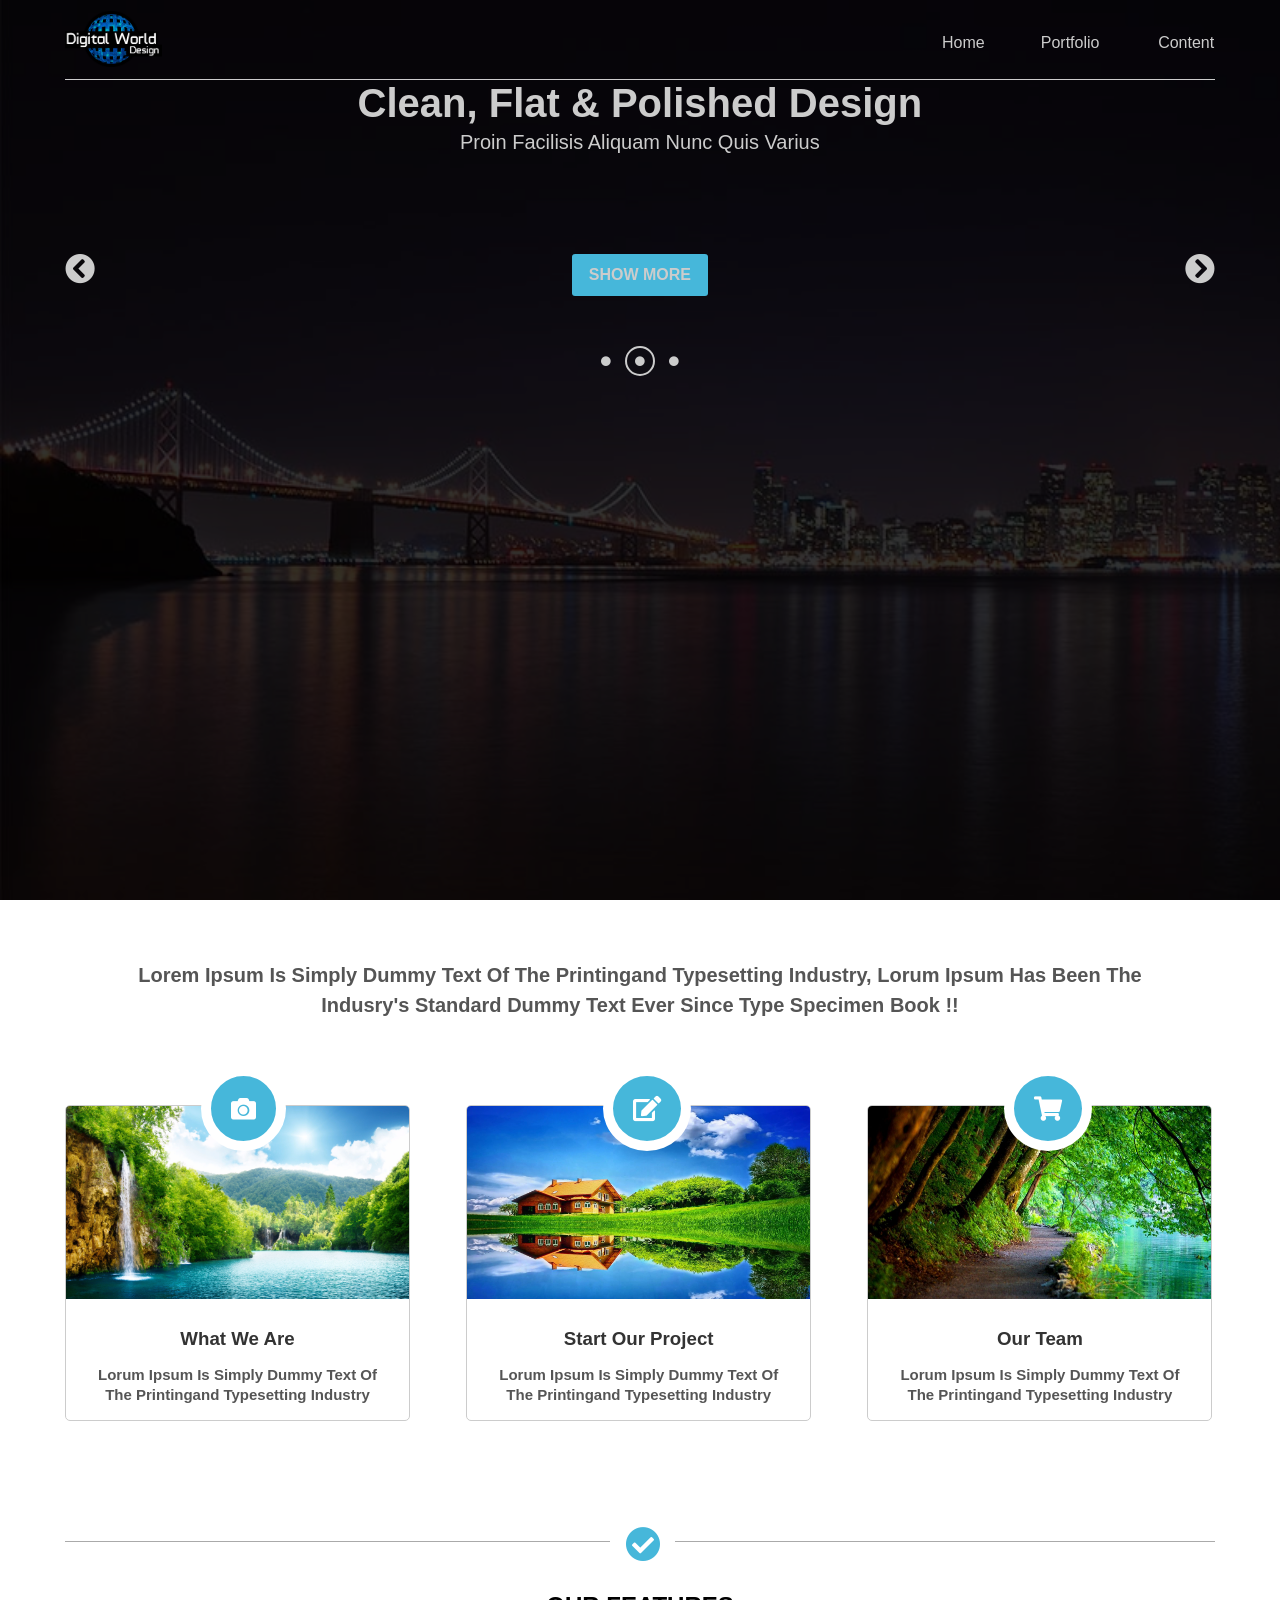
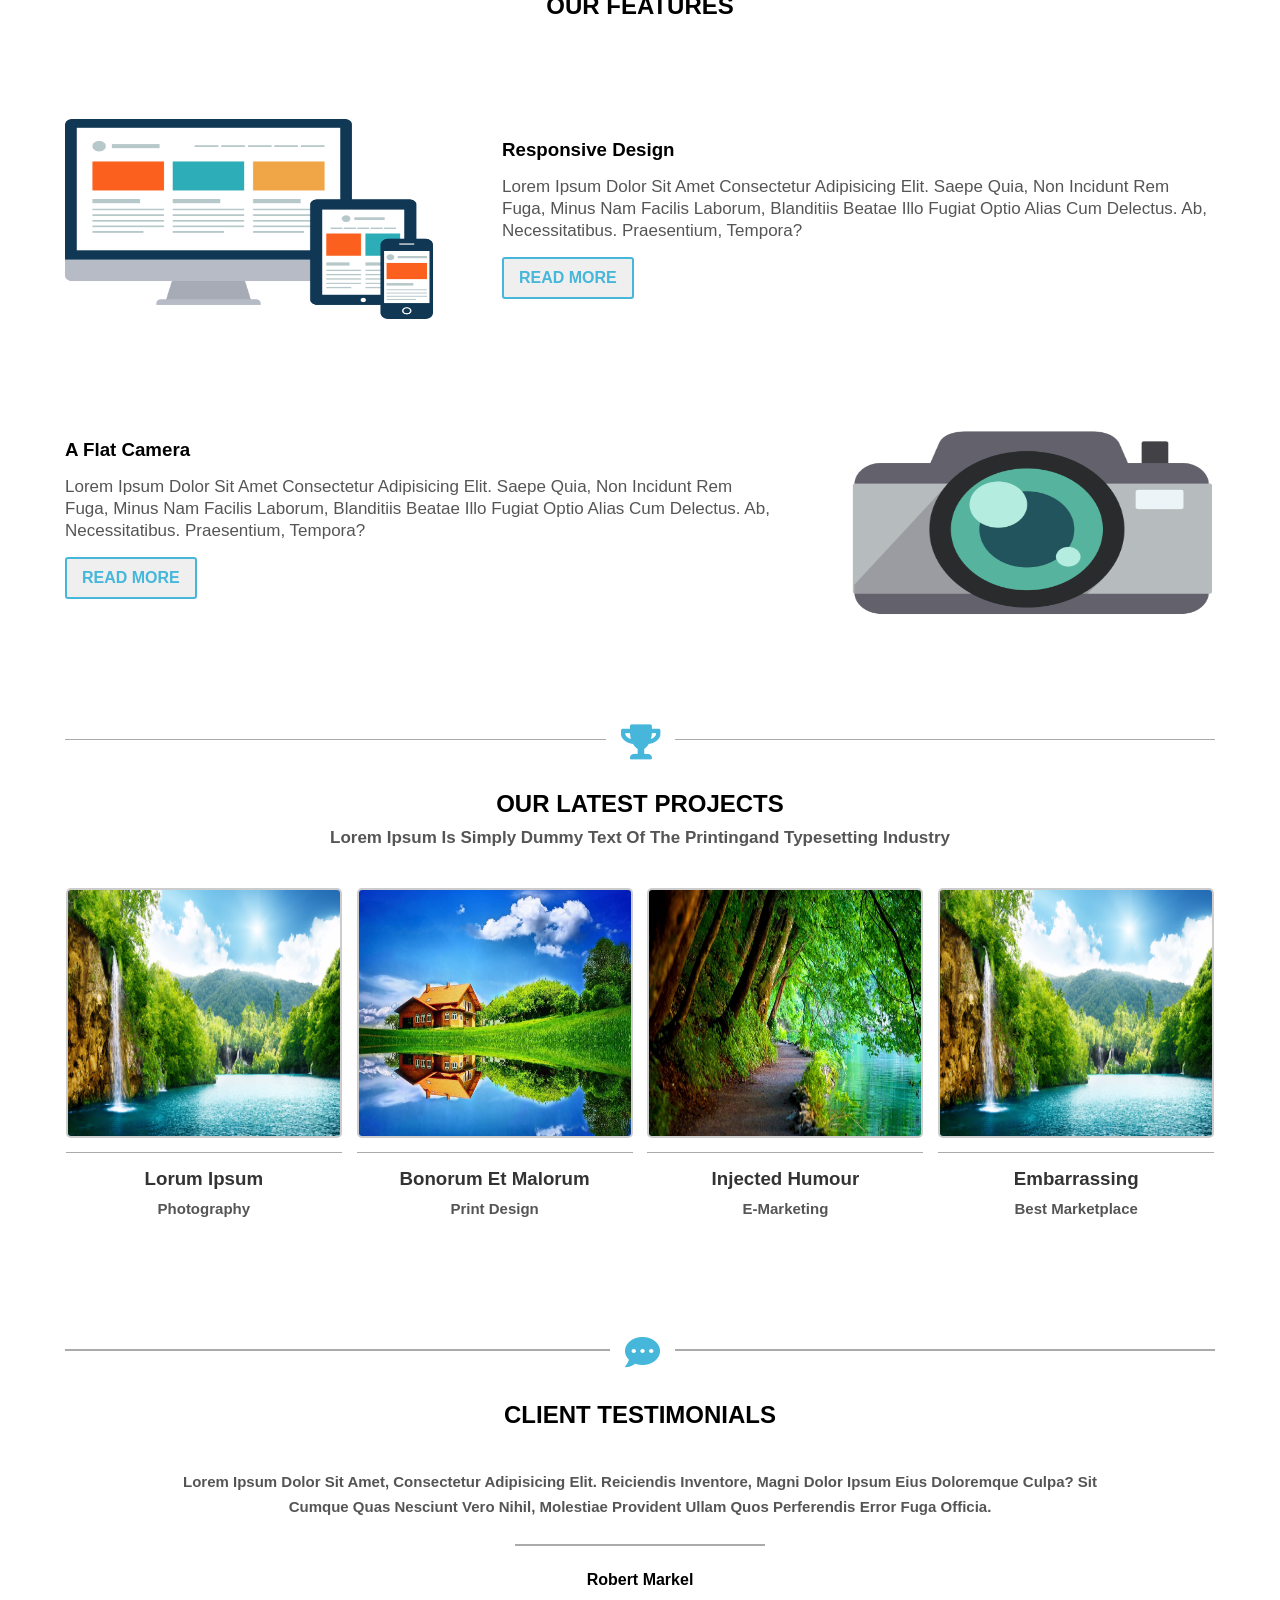
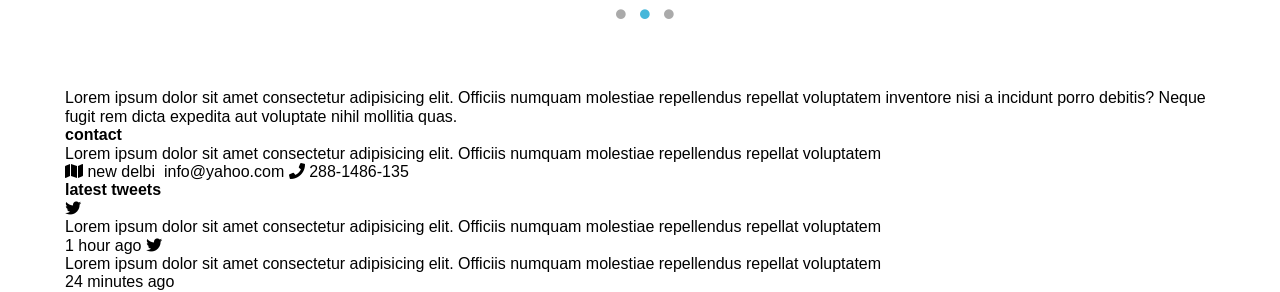
<file: index.html>
<!DOCTYPE html>
<html>
    <head>
        <meta charset="UTF-8">
        <meta name="viewport" content="width=device-width, initial-scale=1.0">
        <title>Web World</title>
        <link rel="shortcut icon" type="image/x-icon" href="photos/" />
        <link rel="stylesheet" href="css/font-awesome/css/all.min.css">
        <link rel="stylesheet" href="css/normalize.css">
        <link rel="stylesheet" href="css/third.css">
    </head>
    <body>
<!--==================== <> ====================-->
<!--==================== Header ====================-->
        <div class="header">
            <div class="overlay">
                <div class="contain">
<!--==================== Nav bar ====================-->
                    <div class="navbar">
                        <div class="logo">
                            <img src="photos/logo-1.png" alt="">
                        </div>
                        <div class="pages">
                            <ul>
                                <li>home</li>
                                <li>portfolio</li>
                                <li>content</li>
                            </ul>
                        </div>
                    </div>
<!--==================== Slider ====================-->
                    <div class="slider">
                        <i class="fas fa-chevron-circle-left"></i>
                        <div class="slider_content">
                            <h1>clean, flat & polished design</h1>
                            <p>proin facilisis aliquam nunc quis varius</p>
                            <button>show more</button>
                        </div>
                        <i class="fas fa-chevron-circle-right"></i>
                        <div class="slider_points">
                            <i class="fas fa-circle"></i>
                            <i class="fas fa-circle selected"></i>
                            <i class="fas fa-circle"></i>
                        </div>
                    </div>
                </div>
            </div>
        </div>

<!--==================== Introduction Section ====================-->
        <div class="contain">
            <div class="intro-sec">
                <p>Lorem ipsum is simply dummy text of the printingand typesetting industry, lorum ipsum has been the indusry's standard dummy text ever since type specimen book !!</p>
                <div class="intro-icons">
                    <div class="icon">
                        <i class="fas fa-camera"></i>
                        <img src="photos/icon-1.jpg" alt="">
                        <h3>what we are</h3>
                        <p>lorum ipsum is simply dummy text of the printingand typesetting industry</p>
                    </div>
                    <div class="icon">
                        <i class="fas fa-edit"></i>
                        <img src="photos/icon-2.jpg" alt="">
                        <h3>start our project</h3>
                        <p>lorum ipsum is simply dummy text of the printingand typesetting industry</p>
                    </div>
                    <div class="icon">
                        <i class="fas fa-shopping-cart"></i>
                        <img src="photos/icon-3.jpg" alt="">
                        <h3>our team</h3>
                        <p>lorum ipsum is simply dummy text of the printingand typesetting industry</p>
                    </div>
                </div>
            </div>
        </div>

<!--==================== Features ====================-->
        <div class="contain">
            <div class="features">
                <i class="fas fa-check-circle"></i>
                <h2>our <b>features</b></h2>
                <div class="feat one">
                    <div class="feat-img">
                        <img src="photos/feat-1.png" alt="">
                    </div>
                    <div class="feat-cont">
                        <h3>responsive design</h3>
                        <p>Lorem ipsum dolor sit amet consectetur adipisicing elit. Saepe quia, non incidunt rem fuga, minus nam facilis laborum, blanditiis beatae illo fugiat optio alias cum delectus. Ab, necessitatibus. Praesentium, tempora?</p>
                        <button>read more</button>
                    </div>
                </div>             
                <div class="feat two">
                    <div class="feat-img">
                        <img src="photos/feat-2.png" alt="">
                    </div>
                    <div class="feat-cont">
                        <h3>a flat camera</h3>
                        <p>Lorem ipsum dolor sit amet consectetur adipisicing elit. Saepe quia, non incidunt rem fuga, minus nam facilis laborum, blanditiis beatae illo fugiat optio alias cum delectus. Ab, necessitatibus. Praesentium, tempora?</p>
                        <button>read more</button>
                    </div>         
                </div>
            </div>
        </div>

<!--==================== Latest Projects ====================-->
        <div class="contain">
            <div class="lat-projs">
                <i class="fas fa-trophy"></i>
                <h2>our latest <b>projects</b></h2>
                <p>Lorem ipsum is simply dummy text of the printingand typesetting industry</p>
                <div class="projs">
                    <div class="project">
                        <img src="photos/icon-1.jpg" alt="">
                        <h3>lorum ipsum</h3>
                        <p>photography</p>
                    </div>
                    <div class="project">
                        <img src="photos/icon-2.jpg" alt="">
                        <h3>bonorum et malorum</h3>
                        <p>print design</p>
                    </div>
                    <div class="project">
                        <img src="photos/icon-3.jpg" alt="">
                        <h3>injected humour</h3>
                        <p>e-marketing</p>
                    </div>
                    <div class="project">
                        <img src="photos/icon-1.jpg" alt="">
                        <h3>embarrassing</h3>
                        <p>best marketplace</p>
                    </div>
                </div>
            </div>
        </div>

<!--==================== Client Testimonials ====================-->
        <div class="contain">
            <div class="testims">
                <i class="fas fa-comment-dots"></i>
                <h2>client <b>testimonials</b></h2>
                <div class="testim-cont">
                    <p>Lorem ipsum dolor sit amet, consectetur adipisicing elit. Reiciendis inventore, magni dolor ipsum eius doloremque culpa? Sit cumque quas nesciunt vero nihil, molestiae provident ullam quos perferendis error fuga officia.</p>
                    <h4>robert markel</h4>
                </div>
                <div class="testim-dots">
                    <ul>
                        <li><i class="fas fa-circle "></i></li>
                        <li><i class="fas fa-circle selected"></i></li>
                        <li><i class="fas fa-circle "></i></li>
                    </ul>
                </div>
            </div>
        </div>
<!--==================== Client Testimonials ====================-->
        <div class="footer">
            <div class="contain">
                <div class="foot1">
                    <!-- <img src="photos/logo-1.png" alt=""> -->
                    <p>Lorem ipsum dolor sit amet consectetur adipisicing elit. Officiis numquam molestiae repellendus repellat voluptatem inventore nisi a incidunt porro debitis? Neque fugit rem dicta expedita aut voluptate nihil mollitia quas.</p>
                </div>
                <div class="foot2">
                    <h4>contact</h4>
                    <p>Lorem ipsum dolor sit amet consectetur adipisicing elit. Officiis numquam molestiae repellendus repellat voluptatem</p>
                    <i class="fas fa-map"></i> new delbi
                    <i class="fas fa-mail"></i> info@yahoo.com
                    <i class="fas fa-phone"></i> 288-1486-135
                </div>
                <div class="foot3">
                    <h4>latest tweets</h4>
                    <i class="fab fa-twitter"></i>
                    <p>Lorem ipsum dolor sit amet consectetur adipisicing elit. Officiis numquam molestiae repellendus repellat voluptatem</p>
                    <span>1 hour ago</span>
                    <i class="fab fa-twitter"></i>
                    <p>Lorem ipsum dolor sit amet consectetur adipisicing elit. Officiis numquam molestiae repellendus repellat voluptatem</p>
                    <span>24 minutes ago</span>
                </div>
                <div class="foot4"></div>
            </div>
        </div>


<!--=============== Scroll To Top Button ===============-->
        <!-- <div class="scroll-top">
            <span>Top</span>
            <i class="fas fa-arrow-up"></i>
        </div> -->
<!--==================== </> ====================-->
        <script src="js/JQuery (v3.2.1).js"></script>
        <script src="js/jquery.nicescroll.min.js"></script>
        <script src="js/third.js"></script>
    </body>
</html>
</file>
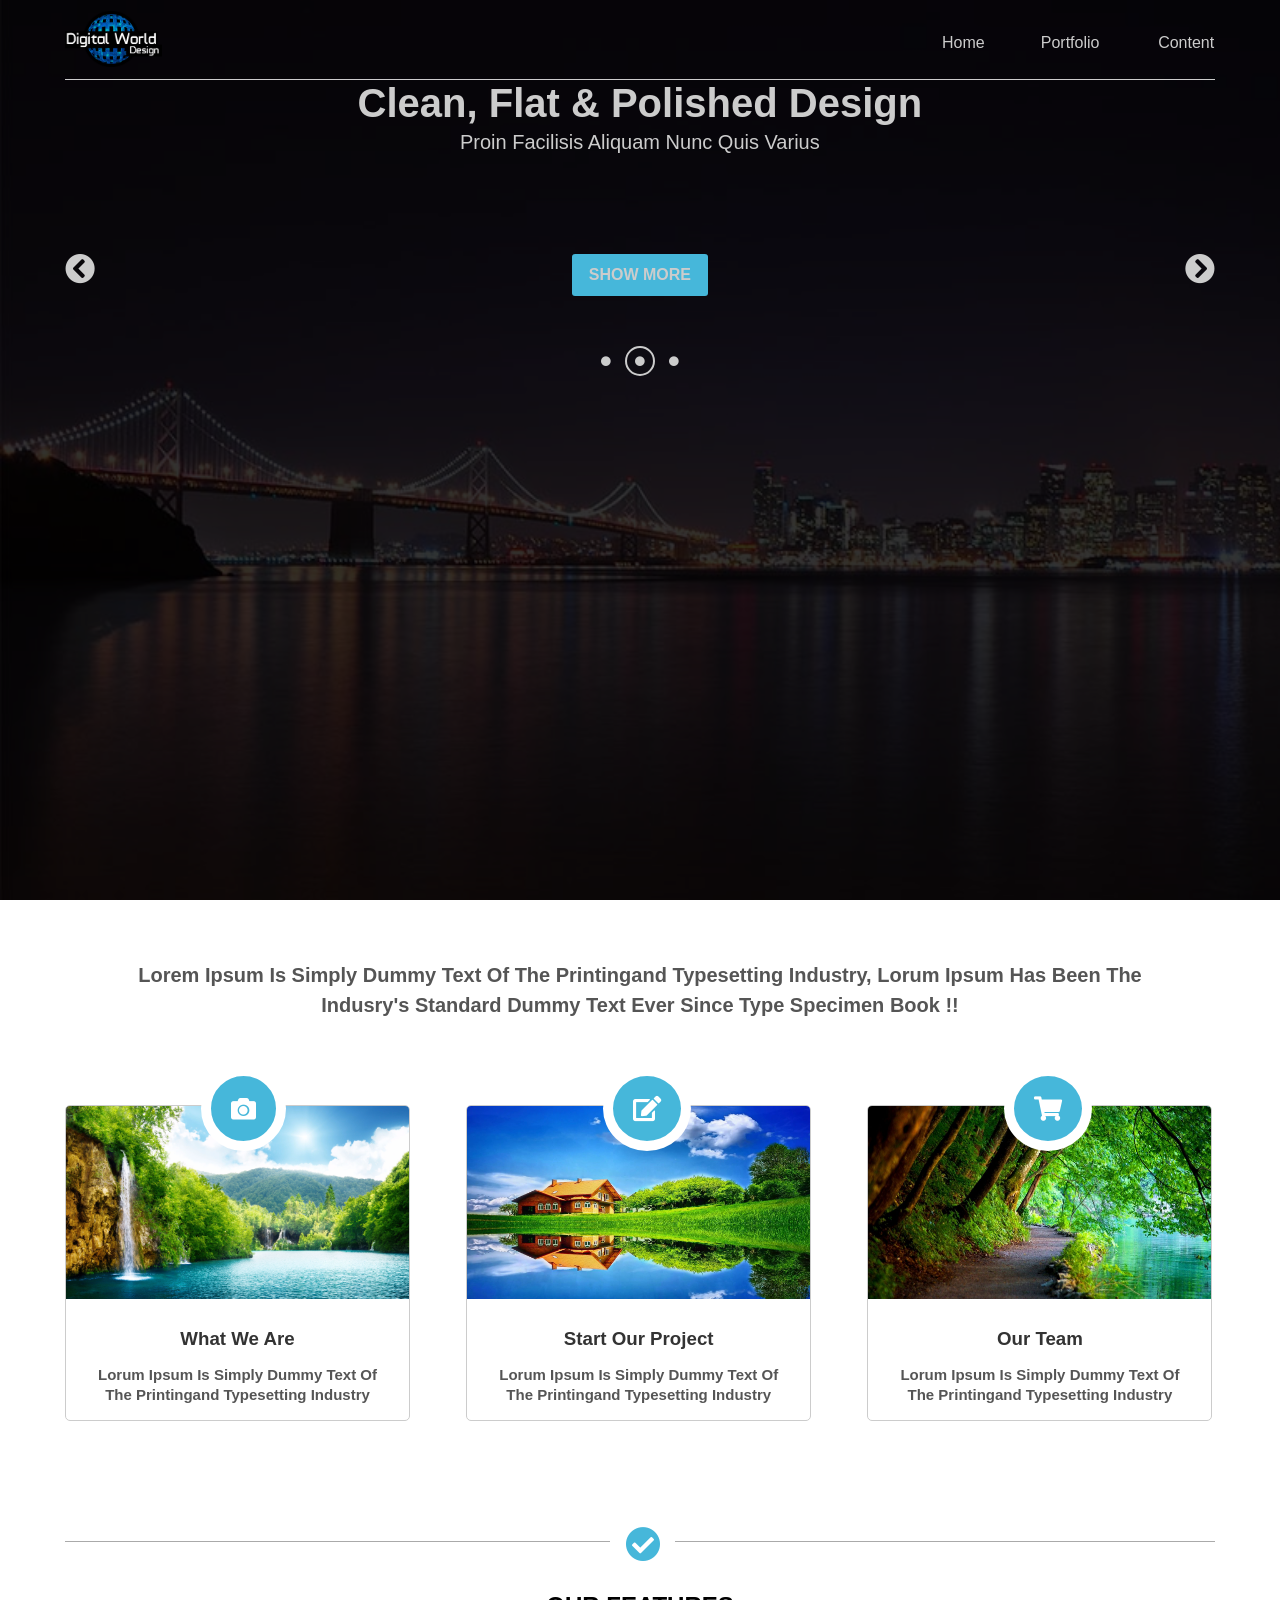
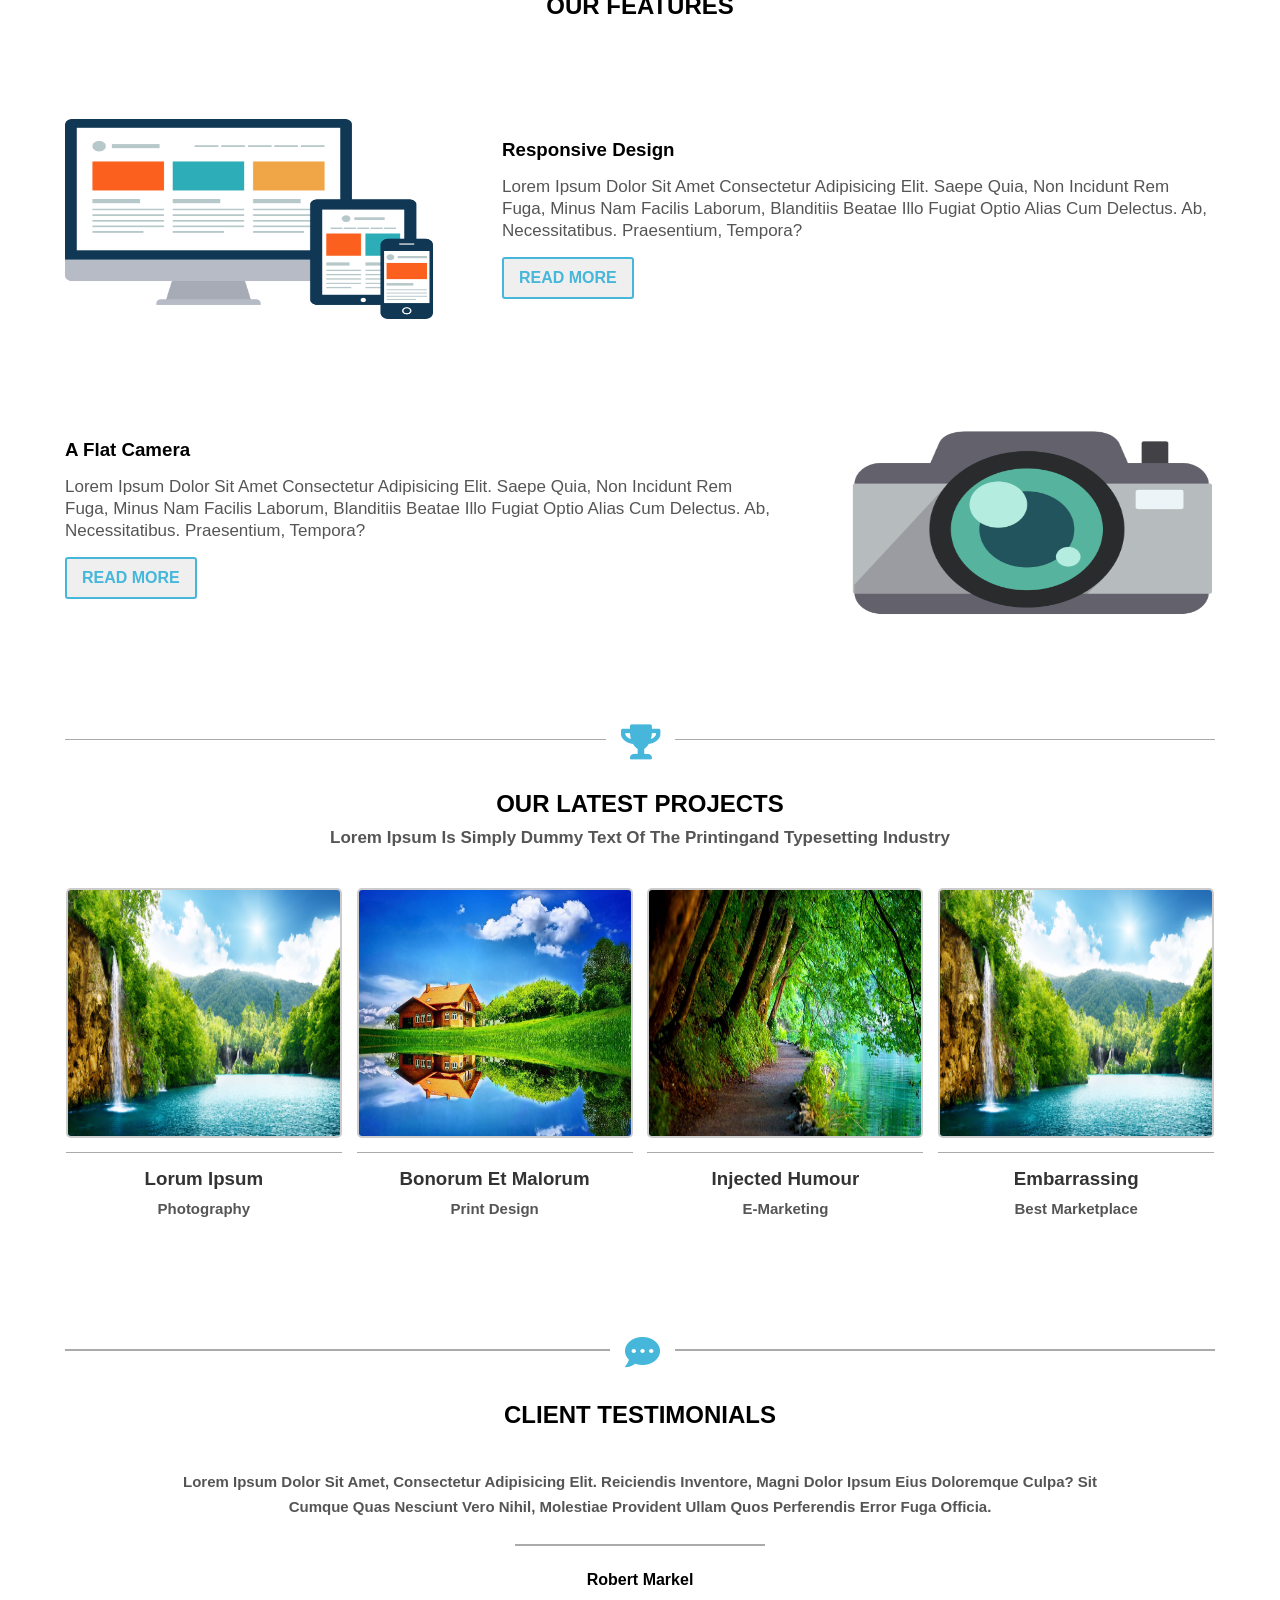
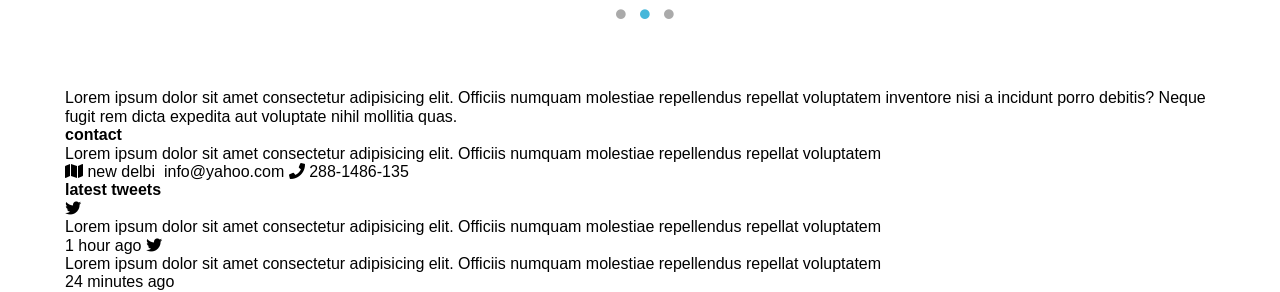
<file: third.html>
<!DOCTYPE html>
<html>
    <head>
        <meta charset="UTF-8">
        <meta name="viewport" content="width=device-width, initial-scale=1.0">
        <title>Web World</title>
        <link rel="shortcut icon" type="image/x-icon" href="photos/" />
        <link rel="stylesheet" href="css/font-awesome/css/all.min.css">
        <link rel="stylesheet" href="css/normalize.css">
        <link rel="stylesheet" href="css/third.css">
    </head>
    <body>
<!--==================== <> ====================-->
<!--==================== Header ====================-->
        <div class="header">
            <div class="overlay">
                <div class="contain">
<!--==================== Nav bar ====================-->
                    <div class="navbar">
                        <div class="logo">
                            <img src="photos/logo-1.png" alt="">
                        </div>
                        <div class="pages">
                            <ul>
                                <li>home</li>
                                <li>portfolio</li>
                                <li>content</li>
                            </ul>
                        </div>
                    </div>
<!--==================== Slider ====================-->
                    <div class="slider">
                        <i class="fas fa-chevron-circle-left"></i>
                        <div class="slider_content">
                            <h1>clean, flat & polished design</h1>
                            <p>proin facilisis aliquam nunc quis varius</p>
                            <button>show more</button>
                        </div>
                        <i class="fas fa-chevron-circle-right"></i>
                        <div class="slider_points">
                            <i class="fas fa-circle"></i>
                            <i class="fas fa-circle selected"></i>
                            <i class="fas fa-circle"></i>
                        </div>
                    </div>
                </div>
            </div>
        </div>

<!--==================== Introduction Section ====================-->
        <div class="contain">
            <div class="intro-sec">
                <p>Lorem ipsum is simply dummy text of the printingand typesetting industry, lorum ipsum has been the indusry's standard dummy text ever since type specimen book !!</p>
                <div class="intro-icons">
                    <div class="icon">
                        <i class="fas fa-camera"></i>
                        <img src="photos/icon-1.jpg" alt="">
                        <h3>what we are</h3>
                        <p>lorum ipsum is simply dummy text of the printingand typesetting industry</p>
                    </div>
                    <div class="icon">
                        <i class="fas fa-edit"></i>
                        <img src="photos/icon-2.jpg" alt="">
                        <h3>start our project</h3>
                        <p>lorum ipsum is simply dummy text of the printingand typesetting industry</p>
                    </div>
                    <div class="icon">
                        <i class="fas fa-shopping-cart"></i>
                        <img src="photos/icon-3.jpg" alt="">
                        <h3>our team</h3>
                        <p>lorum ipsum is simply dummy text of the printingand typesetting industry</p>
                    </div>
                </div>
            </div>
        </div>

<!--==================== Features ====================-->
        <div class="contain">
            <div class="features">
                <i class="fas fa-check-circle"></i>
                <h2>our <b>features</b></h2>
                <div class="feat one">
                    <div class="feat-img">
                        <img src="photos/feat-1.png" alt="">
                    </div>
                    <div class="feat-cont">
                        <h3>responsive design</h3>
                        <p>Lorem ipsum dolor sit amet consectetur adipisicing elit. Saepe quia, non incidunt rem fuga, minus nam facilis laborum, blanditiis beatae illo fugiat optio alias cum delectus. Ab, necessitatibus. Praesentium, tempora?</p>
                        <button>read more</button>
                    </div>
                </div>             
                <div class="feat two">
                    <div class="feat-img">
                        <img src="photos/feat-2.png" alt="">
                    </div>
                    <div class="feat-cont">
                        <h3>a flat camera</h3>
                        <p>Lorem ipsum dolor sit amet consectetur adipisicing elit. Saepe quia, non incidunt rem fuga, minus nam facilis laborum, blanditiis beatae illo fugiat optio alias cum delectus. Ab, necessitatibus. Praesentium, tempora?</p>
                        <button>read more</button>
                    </div>         
                </div>
            </div>
        </div>

<!--==================== Latest Projects ====================-->
        <div class="contain">
            <div class="lat-projs">
                <i class="fas fa-trophy"></i>
                <h2>our latest <b>projects</b></h2>
                <p>Lorem ipsum is simply dummy text of the printingand typesetting industry</p>
                <div class="projs">
                    <div class="project">
                        <img src="photos/icon-1.jpg" alt="">
                        <h3>lorum ipsum</h3>
                        <p>photography</p>
                    </div>
                    <div class="project">
                        <img src="photos/icon-2.jpg" alt="">
                        <h3>bonorum et malorum</h3>
                        <p>print design</p>
                    </div>
                    <div class="project">
                        <img src="photos/icon-3.jpg" alt="">
                        <h3>injected humour</h3>
                        <p>e-marketing</p>
                    </div>
                    <div class="project">
                        <img src="photos/icon-1.jpg" alt="">
                        <h3>embarrassing</h3>
                        <p>best marketplace</p>
                    </div>
                </div>
            </div>
        </div>

<!--==================== Client Testimonials ====================-->
        <div class="contain">
            <div class="testims">
                <i class="fas fa-comment-dots"></i>
                <h2>client <b>testimonials</b></h2>
                <div class="testim-cont">
                    <p>Lorem ipsum dolor sit amet, consectetur adipisicing elit. Reiciendis inventore, magni dolor ipsum eius doloremque culpa? Sit cumque quas nesciunt vero nihil, molestiae provident ullam quos perferendis error fuga officia.</p>
                    <h4>robert markel</h4>
                </div>
                <div class="testim-dots">
                    <ul>
                        <li><i class="fas fa-circle "></i></li>
                        <li><i class="fas fa-circle selected"></i></li>
                        <li><i class="fas fa-circle "></i></li>
                    </ul>
                </div>
            </div>
        </div>
<!--==================== Client Testimonials ====================-->
        <div class="footer">
            <div class="contain">
                <div class="foot1">
                    <!-- <img src="photos/logo-1.png" alt=""> -->
                    <p>Lorem ipsum dolor sit amet consectetur adipisicing elit. Officiis numquam molestiae repellendus repellat voluptatem inventore nisi a incidunt porro debitis? Neque fugit rem dicta expedita aut voluptate nihil mollitia quas.</p>
                </div>
                <div class="foot2">
                    <h4>contact</h4>
                    <p>Lorem ipsum dolor sit amet consectetur adipisicing elit. Officiis numquam molestiae repellendus repellat voluptatem</p>
                    <i class="fas fa-map"></i> new delbi
                    <i class="fas fa-mail"></i> info@yahoo.com
                    <i class="fas fa-phone"></i> 288-1486-135
                </div>
                <div class="foot3">
                    <h4>latest tweets</h4>
                    <i class="fab fa-twitter"></i>
                    <p>Lorem ipsum dolor sit amet consectetur adipisicing elit. Officiis numquam molestiae repellendus repellat voluptatem</p>
                    <span>1 hour ago</span>
                    <i class="fab fa-twitter"></i>
                    <p>Lorem ipsum dolor sit amet consectetur adipisicing elit. Officiis numquam molestiae repellendus repellat voluptatem</p>
                    <span>24 minutes ago</span>
                </div>
                <div class="foot4"></div>
            </div>
        </div>


<!--=============== Scroll To Top Button ===============-->
        <!-- <div class="scroll-top">
            <span>Top</span>
            <i class="fas fa-arrow-up"></i>
        </div> -->
<!--==================== </> ====================-->
        <script src="js/JQuery (v3.2.1).js"></script>
        <script src="js/jquery.nicescroll.min.js"></script>
        <script src="js/third.js"></script>
    </body>
</html>
</file>
<file: css/third.css>
/* ==================== Variables ==================== */
/* ==================== Header ==================== */
.header {
  background-image: url(../photos/background-1.jpg);
  background-size: cover;
  overflow: hidden;
  height: 625px;
  /* ==================== Nav bar ==================== */
  /* ==================== Slider ==================== */
}
.header .navbar {
  height: 80px;
  width: 100%;
  border-bottom: 1px solid #CCC;
  overflow: hidden;
}
.header .navbar .logo {
  height: 100%;
  width: 70%;
  display: inline-block;
  overflow: hidden;
}
.header .navbar .logo img {
  width: 12%;
  padding-top: 1.4%;
  cursor: pointer;
}
.header .navbar .pages {
  height: 100%;
  width: 29.6%;
  display: inline-block;
  overflow: hidden;
}
.header .navbar .pages ul {
  height: 100%;
  width: 100%;
  display: inline-block;
  overflow: hidden;
}
.header .navbar .pages ul li {
  height: 100%;
  display: inline-block;
  padding-top: 10%;
  text-align: right;
  font-weight: 400;
  text-transform: capitalize;
  width: 32.4%;
  color: #CCC;
  cursor: pointer;
}
.header .navbar .pages ul li:hover {
  color: #46b7da;
}
.header .slider {
  width: 100%;
  overflow: hidden;
  color: #CCC;
}
.header .slider .slider_content {
  width: 94%;
  display: inline-block;
  text-align: center;
}
.header .slider .slider_content h1 {
  text-transform: capitalize;
  margin: 0 0 5px 0;
  font-size: 40px;
}
.header .slider .slider_content p {
  text-transform: capitalize;
  font-size: 20px;
  margin: 0 0 100px 0;
}
.header .slider .slider_content button {
  background-color: #46b7da;
  padding: 10px 15px;
  border: 2px solid transparent;
  border-radius: 3px;
  color: #CCC;
  font-weight: bold;
  text-transform: uppercase;
  cursor: pointer;
}
.header .slider .slider_content button:hover {
  background-color: transparent;
  color: #46b7da;
  border: 2px solid #46b7da;
}
.header .slider i {
  display: inline-block;
  width: 2.6%;
  font-size: 30px;
  cursor: pointer;
}
.header .slider i:hover {
  color: #46b7da;
}
.header .slider .slider_points {
  margin-top: 50px;
  text-align: center;
}
.header .slider .slider_points i {
  width: 30px;
  font-size: 10px;
  cursor: pointer;
  padding: 8px;
  border: 2px solid transparent;
  border-radius: 50%;
}
.header .slider .slider_points i:hover {
  color: #46b7da;
}
.header .slider .slider_points .selected {
  border: 2px solid #CCC;
}

/* ==================== Introduction Section ==================== */
.intro-sec {
  margin: 60px 0px;
}
.intro-sec p {
  text-align: center;
  font-size: 20px;
  padding: 0px 50px;
  font-weight: bold;
  color: #555;
  text-transform: capitalize;
  line-height: 30px;
}
.intro-sec .intro-icons {
  margin-top: 85px;
}
.intro-sec .intro-icons .icon {
  display: inline-block;
  width: 30%;
  margin-right: 4.5%;
  text-align: center;
  position: relative;
  color: #333;
  border-radius: 5px;
  border: 1px solid #CCC;
}
.intro-sec .intro-icons .icon i {
  font-size: 25px;
  background-color: #46b7da;
  color: #FFF;
  padding: 20px;
  border-radius: 50%;
  border: 10px solid #FFF;
  position: absolute;
  left: 39.5%;
  top: -40px;
}
.intro-sec .intro-icons .icon img {
  margin-bottom: 10px;
  width: 100%;
  border-radius: 4px 4px 0 0;
}
.intro-sec .intro-icons .icon h3 {
  margin: 15px 0px;
  text-transform: capitalize;
}
.intro-sec .intro-icons .icon p {
  padding: 0% 5%;
  font-size: 15px;
  text-transform: capitalize;
  line-height: 20px;
  margin: 0 0 15px 0;
}
.intro-sec .intro-icons .icon:hover {
  background-color: #EEE;
}
.intro-sec .intro-icons .icon:last-child {
  margin-right: 0px;
}

/* ==================== Features ==================== */
.features {
  margin: 60px 0px;
  text-align: center;
  position: relative;
}
.features i {
  font-size: 35px;
  color: #46b7da;
  position: absolute;
  top: -15px;
  right: 540px;
  background: #FFF;
  padding: 0 15px;
}
.features h2 {
  padding-top: 50px;
  border-top: 1px solid #AAA;
  text-transform: uppercase;
}
.features .feat {
  overflow: hidden;
  height: 200px;
  margin-top: 100px;
}
.features .feat .feat-img {
  display: inline-block;
  width: 32%;
  height: 100%;
  overflow: hidden;
}
.features .feat .feat-img img {
  border-radius: 5px;
  width: 100%;
  height: 100%;
}
.features .feat .feat-cont {
  display: inline-block;
  width: 62%;
  text-align: left;
  padding: 20px 0;
}
.features .feat .feat-cont h3 {
  text-transform: capitalize;
}
.features .feat .feat-cont p {
  font-size: 17px;
  color: #555;
  text-transform: capitalize;
  line-height: 22px;
  margin: 15px 0;
}
.features .feat .feat-cont button {
  padding: 10px 15px;
  border: 2px solid #46b7da;
  border-radius: 3px;
  color: #46b7da;
  font-weight: bold;
  text-transform: uppercase;
  cursor: pointer;
}
.features .feat .feat-cont button:hover {
  background-color: #46b7da;
  color: #FFF;
}
.features .one .feat-img {
  float: left;
}
.features .one .feat-cont {
  float: right;
  margin-left: 5.6%;
}
.features .two .feat-cont {
  float: left;
  margin-right: 5.6%;
}
.features .two .feat-img {
  float: right;
}

/* ==================== Latest Projects ==================== */
.lat-projs {
  margin: 60px 0px;
  text-align: center;
  position: relative;
}
.lat-projs i {
  font-size: 35px;
  color: #46b7da;
  position: absolute;
  top: -15px;
  right: 540px;
  background: #FFF;
  padding: 0 15px;
}
.lat-projs h2 {
  padding-top: 50px;
  border-top: 1px solid #AAA;
  text-transform: uppercase;
}
.lat-projs p {
  font-size: 17px;
  font-weight: bold;
  color: #555;
  text-transform: capitalize;
  margin: 10px 0;
}
.lat-projs .projs {
  margin-top: 40px;
}
.lat-projs .projs .project {
  display: inline-block;
  width: 24%;
  margin-right: 0.9%;
  text-align: center;
  position: relative;
  color: #333;
}
.lat-projs .projs .project img {
  border-radius: 5px;
  border: 2px solid #CCC;
  margin-bottom: 10px;
  width: 100%;
  height: 250px;
}
.lat-projs .projs .project h3 {
  padding-top: 15px;
  border-top: 1px solid #AAA;
  text-transform: capitalize;
}
.lat-projs .projs .project p {
  font-size: 15px;
  text-transform: capitalize;
  line-height: 20px;
}
.lat-projs .projs .project:last-child {
  margin-right: 0px;
}

/* ==================== Client Testimonials ==================== */
.testims {
  margin: 60px 0px;
  text-align: center;
  position: relative;
}
.testims i {
  font-size: 35px;
  color: #46b7da;
  position: absolute;
  top: -15px;
  right: 540px;
  background: #FFF;
  padding: 0 15px;
}
.testims h2 {
  padding-top: 50px;
  border-top: 2px solid #AAA;
  text-transform: uppercase;
}
.testims .testim-cont {
  margin-top: 40px;
}
.testims .testim-cont p {
  font-size: 15px;
  text-transform: capitalize;
  line-height: 25px;
  font-weight: bold;
  color: #555;
  margin-bottom: 25px;
  padding: 0 10%;
}
.testims .testim-cont h4 {
  padding-top: 25px;
  margin: auto 450px;
  border-top: 2px solid #AAA;
  text-transform: capitalize;
}
.testims .testim-dots {
  margin-top: 10px;
}
.testims .testim-dots ul li {
  display: inline-block;
}
.testims .testim-dots ul li i {
  position: static;
  color: #AAA;
  width: 20px;
  font-size: 10px;
  cursor: pointer;
  padding: 8px;
  border: 2px solid transparent;
  border-radius: 50%;
}
.testims .testim-dots ul li i:hover {
  color: #46b7da;
}
.testims .testim-dots ul li .selected {
  color: #46b7da;
}

/* ==================== Framework ==================== */
* {
  padding: 0;
  margin: 0;
  -webkit-box-sizing: border-box;
  -moz-box-sizing: border-box;
  -o-box-sizing: border-box;
  box-sizing: border-box;
}

body {
  font-family: Arial, Helvetica, sans-serif;
}

ul {
  list-style-type: none;
}

.contain {
  width: 1150px;
  margin: auto;
  overflow: hidden;
}

.overlay {
  position: absolute;
  top: 0;
  left: 0;
  bottom: 0;
  right: 0;
  background-color: #000C;
}

.clear {
  clear: both;
}

/* ===== Large Desktop ===== */
@media (min-width: 1200) {
  .contain {
    width: 1150px;
    margin: auto;
  }
}
/* ===== Large Laptop & Medium Desktop ===== */
@media (max-width: 1200px) and (min-width: 901px) {
  .contain {
    width: 850px;
    margin: auto;
  }
}
/* ===== Small Labtop & Tablet Landscape ===== */
@media (max-width: 900px) and (min-width: 601px) {
  .contain {
    width: 575px;
    margin: auto;
  }
}
/* ===== Mobile Landscape & Tablet Portrait ===== */
@media (max-width: 600px) and (min-width: 401px) {
  .contain {
    width: 400px;
    margin: auto;
  }
}
/* ===== Mobile Portriat ===== */
@media (max-width: 400px) {
  .contain {
    width: 100%;
    margin: auto;
  }
}

/*# sourceMappingURL=third.css.map */
</file>
